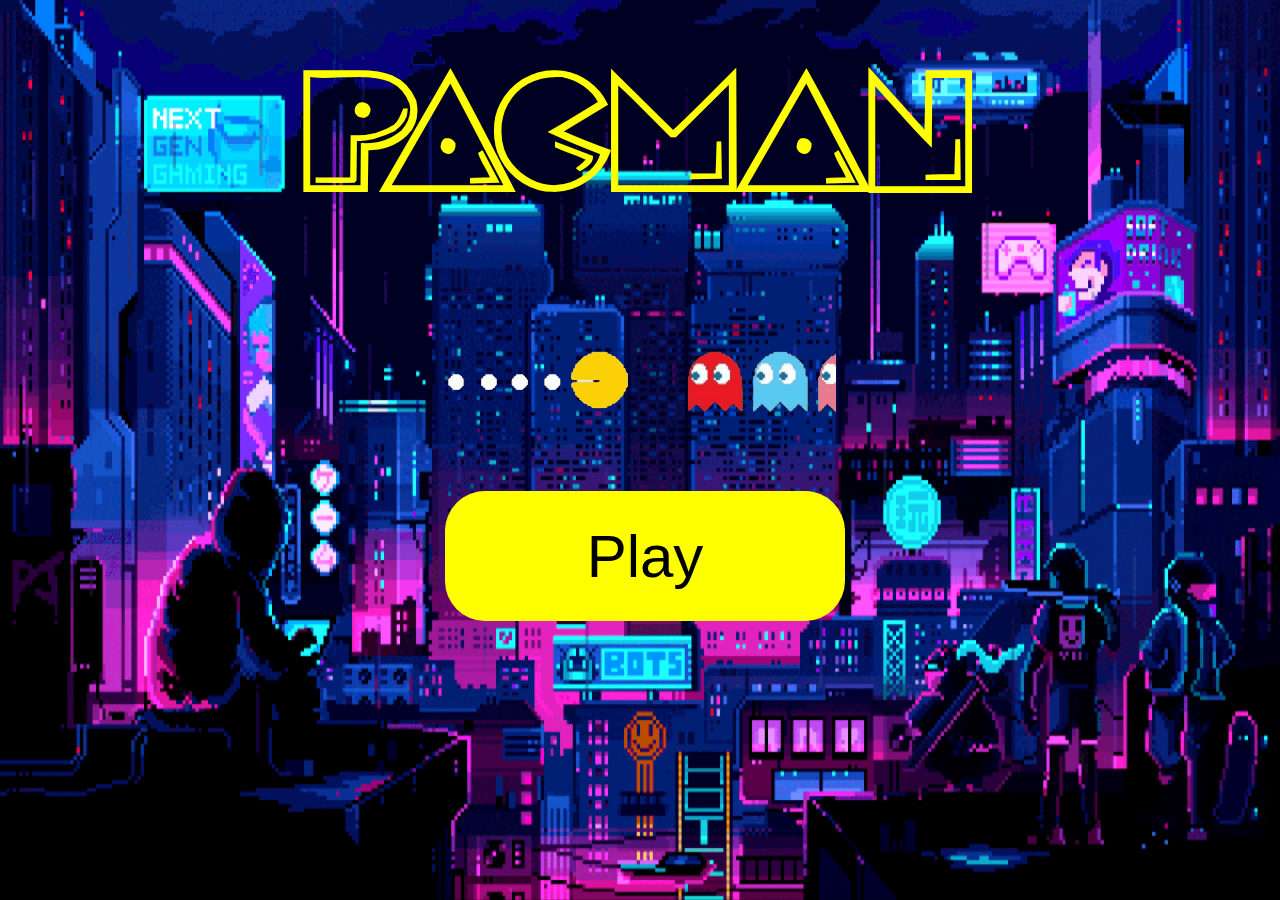
<file: start.html>
<html lang="en">
    <head>
        <meta charset="UTF-8">
        <link rel="icon" href="assets/logo.png">
        <meta http-equiv="X-UA-Compatible" content="IE=edge">
        <meta name="viewport" content="width=device-width, initial-scale=1.0">
        <title>PACMAN</title>
        <!-- <link rel="stylesheet" href="style.css"> -->
        <link rel="stylesheet" href="css/index.css">

        <style>@font-face {
            font-family: fontku;
            src: url(pacmanfont.ttf);
        }
        
        h1{
            font-family: fontku;
            font-size: 500%;
            color: yellow;
            align-content: center;
        }
        </style>
    </head>

    <body>
        <img src="assets/bg2.gif" alt="gambar bg" class="bg-img">
        <header>
            <div class="title">
                <h1 onplay="">PACMAN</h1>
            </div>
        </header>
        <main>
            <div class="start">
                <audio autoplay id="musikintro">
                    <source src="audio/intro.mp3" type="audio/mp3">
                </audio>
                <div class="logogif">
                    <img height="220px" src="assets/start.gif" alt="Pacman logo">
                </div>
                <div>
                    <a href="index.html">
                        <button class="btnplay">Play</button>
                    </a>
                </div>
            </div>
        </main>
        
    </body>

</html>
</file>
<file: css/index.css>
body {
  margin: 5% auto;
  margin-top: 20px;
  background-color: black;
  overflow-y: hidden;
  overflow-x: hidden;
  background-size: cover;
}

* {
  margin: 0;
  padding: 0;
}

header {
  width: 100%;
  font-size: 150%;
  display: flex;
  justify-content: center;
  margin-bottom: 30px;
}

footer{
  display: flex;
  justify-content: center;
}

main {
  display: flex;
  justify-content: center;
  align-items: center;
}

.navbar{
  margin-top: 0;
  margin-bottom: 20px;
}

.canvas {
  padding: 10px;
}

.none {
  display: none;
}

.logogif{
  display: flex;
  justify-content: center;
  align-items: center;
}

.title{
  margin: 50px
}

.start{
  padding: 0;
  display: inline-table;
}

.btnplay{
  margin-left: 10px;
  height: 130px;
  width: 400px;
  border-radius: 40px;
  background: yellow;
  color: black;
  font-size: 60px;
  border: white;
  transition: 0.3s
}

.btngame{
  background: yellow;
  width: 100px;
  height: 40px;
  border-radius: 20px;
  font-size: 18px;
  border: white;
  transition: 0.3s
}

.btnplay:hover, .btngame:hover {
  background-color: grey;
  color: yellow;
}

.bg-img{
  width: 100%;
  height: 100%;
  position: fixed;
  z-index: -1;
  bottom: 0;
}
</file>
